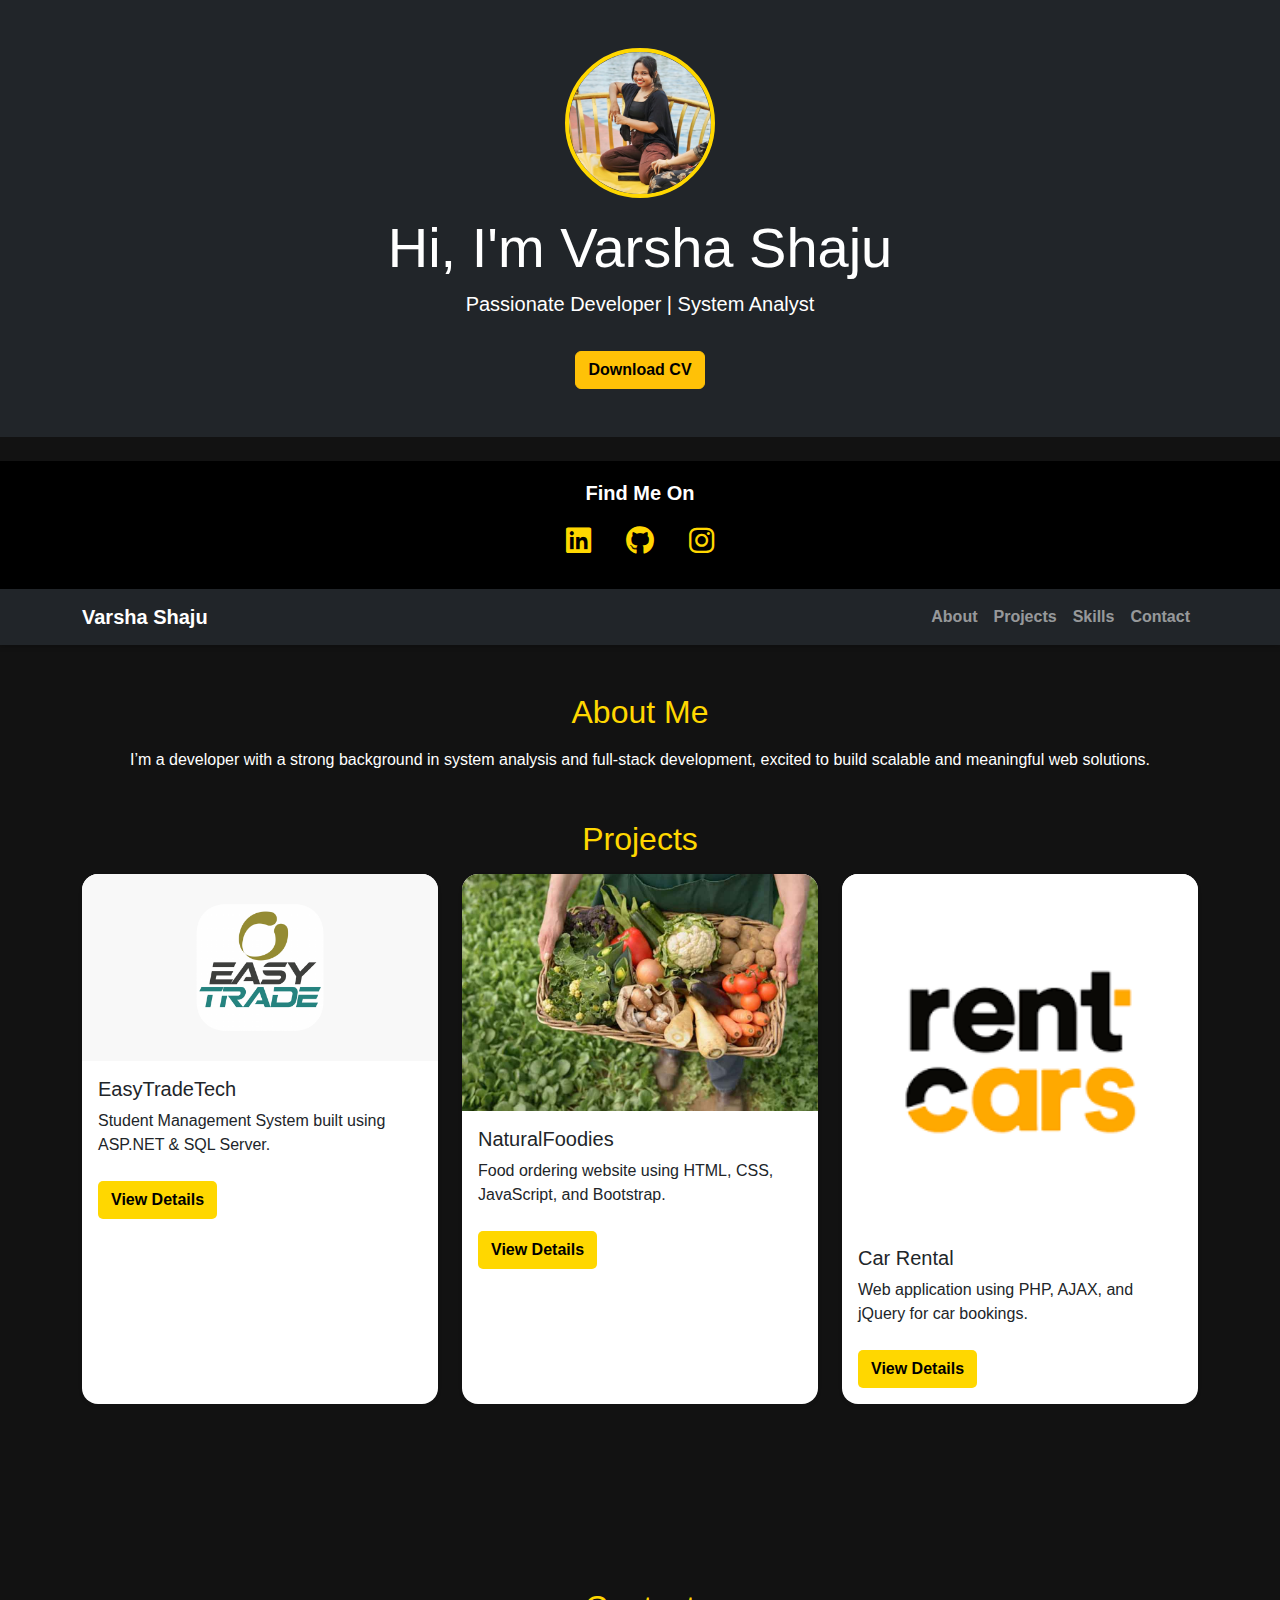
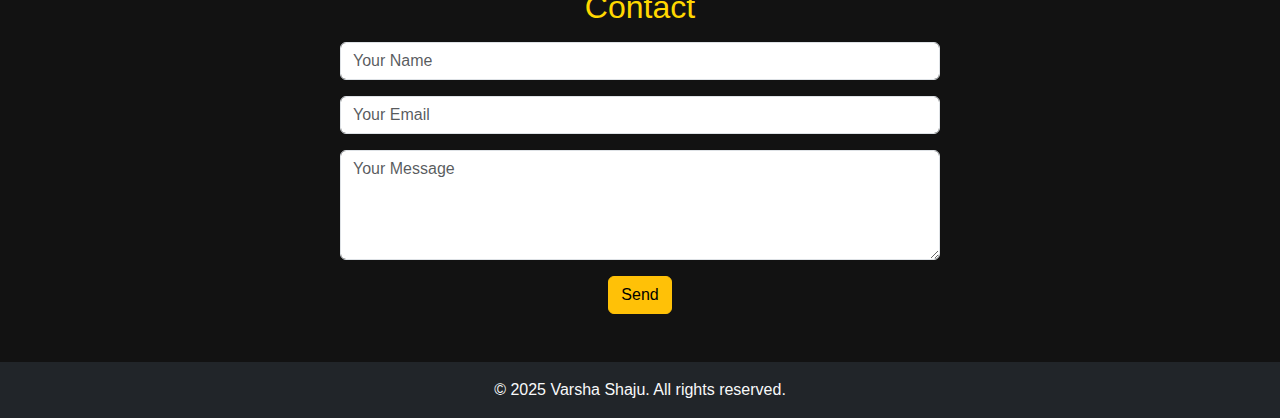
<file: index.html>
<!DOCTYPE html>
<html lang="en">
  <head>
    <meta charset="UTF-8" />
    <meta name="viewport" content="width=device-width, initial-scale=1.0" />
    <title>Varsha Shaju | Portfolio</title>
    <link href="https://cdn.jsdelivr.net/npm/bootstrap@5.3.0/dist/css/bootstrap.min.css" rel="stylesheet">
    <link rel="stylesheet" href="style.css" />
  
    <link rel="stylesheet" href="https://cdnjs.cloudflare.com/ajax/libs/font-awesome/6.5.0/css/all.min.css">
    <link href="https://cdn.jsdelivr.net/npm/aos@2.3.4/dist/aos.css" rel="stylesheet">

  </head>
  <body>
    <header class="bg-dark text-white text-center py-5">
      <img src="images/profile.jpg" alt="Varsha" class="profile-img mb-3">
      <h1 class="display-4">Hi, I'm Varsha Shaju</h1>
      <p class="lead">Passionate Developer | System Analyst</p>
      <a href="assets/varsha-shaju cv.pdf" class="btn btn-warning mt-3" download>Download CV</a>
    </header>

    <div class="social-section text-center mt-4">
        <h5 class="fw-bold text-white">Find Me On</h5>
        <div class="d-flex justify-content-center gap-3 mt-2">
          <a href="https://www.linkedin.com/in/varshashaju" target="_blank" class="social-icon">
            <i class="fab fa-linkedin"></i>
          </a>
          <a href="https://github.com/your-github-username" target="_blank" class="social-icon">
            <i class="fab fa-github"></i>
          </a>
          <a href="https://www.instagram.com/your-instagram-username" target="_blank" class="social-icon">
            <i class="fab fa-instagram"></i>
          </a>
        </div>
      </div>
      

      <nav class="navbar navbar-expand-lg navbar-dark bg-dark">
        <div class="container">
          <a class="navbar-brand" href="index.html">Varsha Shaju</a>
          <button class="navbar-toggler" type="button" data-bs-toggle="collapse" data-bs-target="#navbarNav">
            <span class="navbar-toggler-icon"></span>
          </button>
          <div class="collapse navbar-collapse" id="navbarNav">
            <ul class="navbar-nav ms-auto">
              <li class="nav-item"><a class="nav-link" href="about.html">About</a></li>
              <li class="nav-item"><a class="nav-link" href="#projects">Projects</a></li>
              <li class="nav-item"><a class="nav-link" href="#skills">Skills</a></li>
              <li class="nav-item"><a class="nav-link" href="#contact">Contact</a></li>
            </ul>
          </div>
        </div>
      </nav>
      

    <main class="container py-5 text-white">
      <section id="about" class="mb-5 text-center">
        <h2>About Me</h2>
        <p>I’m a developer with a strong background in system analysis and full-stack development, excited to build scalable and meaningful web solutions.</p>
      </section>

      

      <section id="projects" class="mb-5">
        <h2 class="text-center">Projects</h2>
        <div class="row g-4">
          <div class="col-md-4">
            <div class="card h-100 shadow-sm">
              <img src="images/easytradetech.jpg" class="card-img-top" alt="EasyTradeTech">
              <div class="card-body">
                <h5 class="card-title">EasyTradeTech</h5>
                <p class="card-text">Student Management System built using ASP.NET & SQL Server.</p>
                <a href="easytradetech.html" class="btn btn-custom mt-2">View Details</a>
              </div>
            </div>
          </div>
          <div class="col-md-4">
            <div class="card h-100 shadow-sm">
              <img src="images/naturalfoodies.jpg" class="card-img-top" alt="NaturalFoodies">
              <div class="card-body">
                <h5 class="card-title">NaturalFoodies</h5>
                <p class="card-text">Food ordering website using HTML, CSS, JavaScript, and Bootstrap.</p>
                <a href="naturalfoodies.html" class="btn btn-custom mt-2">View Details</a>
              </div>
            </div>
          </div>
          <div class="col-md-4">
            <div class="card h-100 shadow-sm">
              <img src="images/carrental.jpg" class="card-img-top" alt="Car Rental">
              <div class="card-body">
                <h5 class="card-title">Car Rental</h5>
                <p class="card-text">Web application using PHP, AJAX, and jQuery for car bookings.</p>
                <a href="carrental.html" class="btn btn-custom mt-2">View Details</a>
              </div>
            </div>
          </div>
        </div>
      </section>

      <section id="skills" class="text-center mb-5">
        <h2 data-aos="fade-up">Skills</h2>
        <div class="d-flex flex-wrap justify-content-center gap-3 mt-3" data-aos="zoom-in" data-aos-delay="200">
          <span class="badge bg-warning text-dark p-2">HTML</span>
          <span class="badge bg-warning text-dark p-2">CSS</span>
          <span class="badge bg-warning text-dark p-2">MS SQL</span>
          <span class="badge bg-warning text-dark p-2">PHP</span>
          <span class="badge bg-warning text-dark p-2">ASP.NET</span>
        </div>
      </section>
      

      <section id="contact" class="text-center">
        <h2>Contact</h2>
        <form class="mx-auto" style="max-width: 600px;">
          <div class="mb-3">
            <input type="text" class="form-control" placeholder="Your Name" required>
          </div>
          <div class="mb-3">
            <input type="email" class="form-control" placeholder="Your Email" required>
          </div>
          <div class="mb-3">
            <textarea class="form-control" rows="4" placeholder="Your Message" required></textarea>
          </div>
          <button type="submit" class="btn btn-warning">Send</button>
        </form>
      </section>
    </main>

    <footer class="bg-dark text-center text-light py-3">
      &copy; 2025 Varsha Shaju. All rights reserved.
    </footer>

    <script src="https://cdn.jsdelivr.net/npm/bootstrap@5.3.0/dist/js/bootstrap.bundle.min.js"></script>
    <!-- AOS JS -->
<script src="https://cdn.jsdelivr.net/npm/aos@2.3.4/dist/aos.js"></script>
<script>
  AOS.init();
</script>

  </body>
</html>
</file>
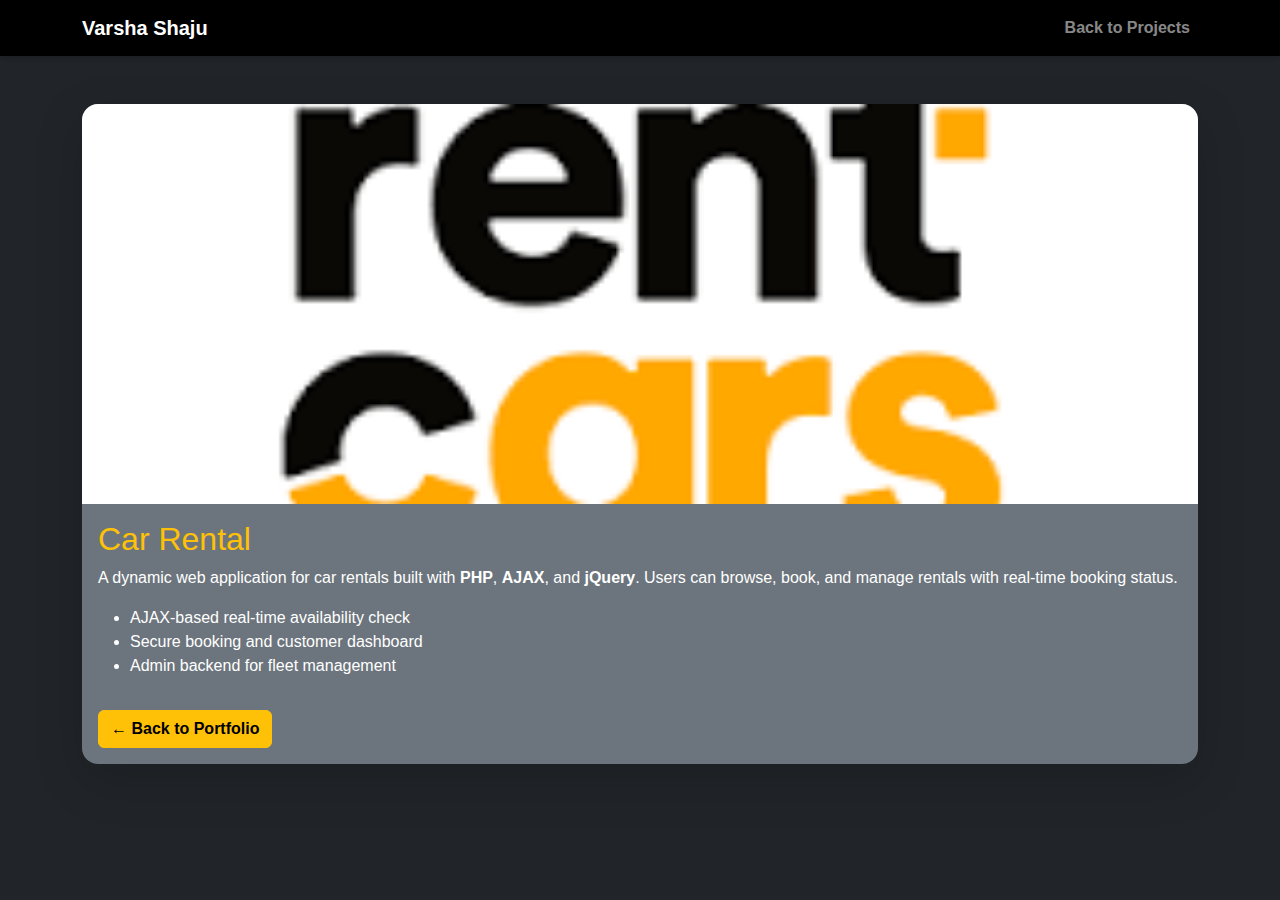
<file: carrental.html>
<!DOCTYPE html>
<html lang="en">
<head>
  <meta charset="UTF-8" />
  <meta name="viewport" content="width=device-width, initial-scale=1.0"/>
  <title>Car Rental | Project</title>
  <link href="https://cdn.jsdelivr.net/npm/bootstrap@5.3.0/dist/css/bootstrap.min.css" rel="stylesheet">
  <link rel="stylesheet" href="style.css">
  <!-- AOS CSS -->


</head>
<body class="bg-dark text-white">

  <!-- Navbar -->
  <nav class="navbar navbar-expand-lg navbar-dark bg-black">
    <div class="container">
      <a class="navbar-brand" href="index.html">Varsha Shaju</a>
      <button class="navbar-toggler" type="button" data-bs-toggle="collapse" data-bs-target="#navMenu">
        <span class="navbar-toggler-icon"></span>
      </button>
      <div class="collapse navbar-collapse" id="navMenu">
        <ul class="navbar-nav ms-auto">
          <li class="nav-item"><a href="index.html#projects" class="nav-link">Back to Projects</a></li>
        </ul>
      </div>
    </div>
  </nav>

  <!-- Project Card -->
  <div class="container py-5">
    <div class="card bg-secondary text-white shadow-lg">
      <img src="images/carrental.jpg" class="card-img-top" alt="Car Rental Screenshot">
      <div class="card-body">
        <h2 class="card-title text-warning">Car Rental</h2>
        <p class="card-text">
          A dynamic web application for car rentals built with <strong>PHP</strong>, <strong>AJAX</strong>, and <strong>jQuery</strong>. 
          Users can browse, book, and manage rentals with real-time booking status.
        </p>
        <ul>
          <li>AJAX-based real-time availability check</li>
          <li>Secure booking and customer dashboard</li>
          <li>Admin backend for fleet management</li>
        </ul>
        <a href="index.html#projects" class="btn btn-warning mt-3">← Back to Portfolio</a>
      </div>
    </div>
  </div>

  <script src="https://cdn.jsdelivr.net/npm/bootstrap@5.3.0/dist/js/bootstrap.bundle.min.js"></script>
</body>
</html>
</file>
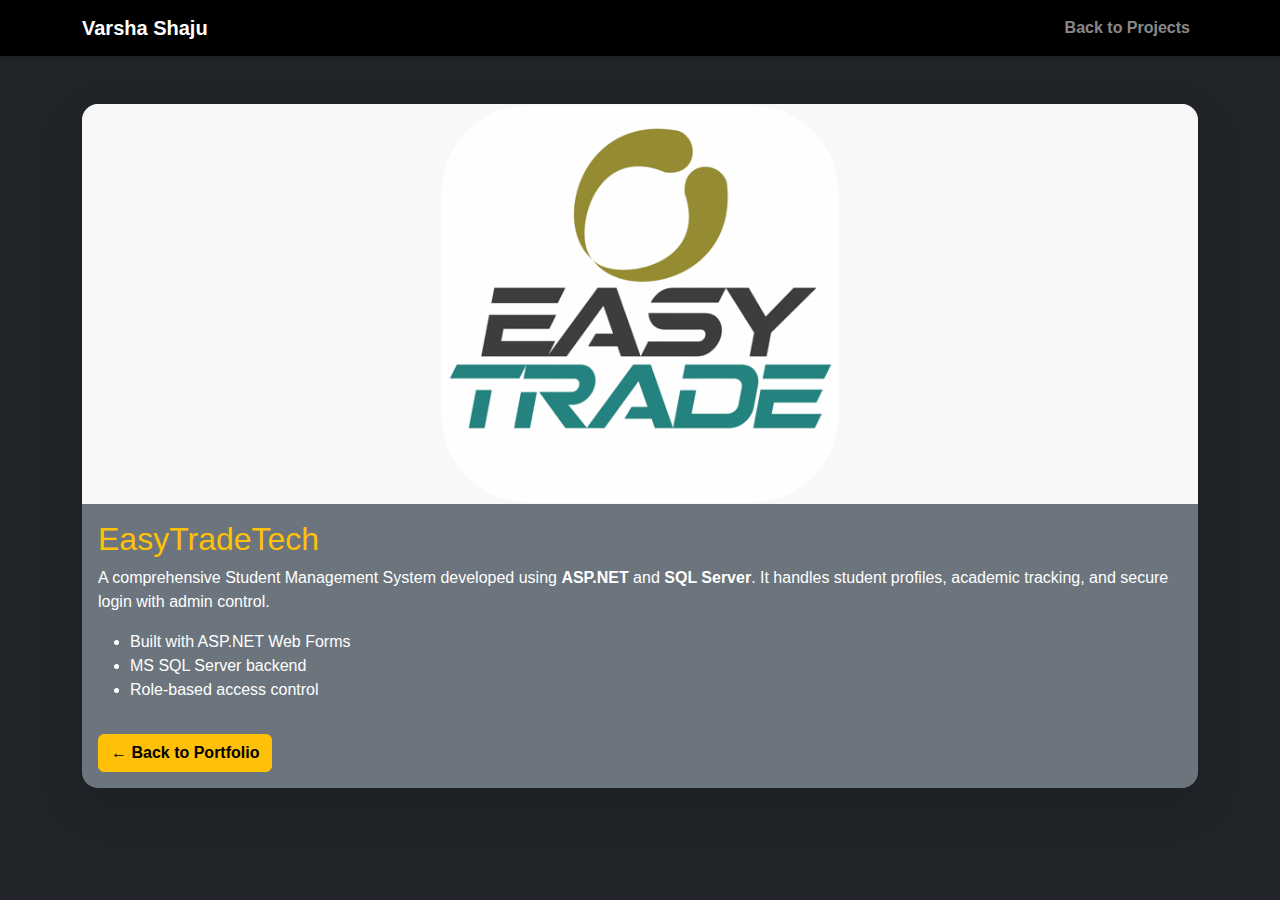
<file: easytradetech.html>
<!DOCTYPE html>
<html lang="en">
<head>
  <meta charset="UTF-8" />
  <meta name="viewport" content="width=device-width, initial-scale=1.0"/>
  <title>EasyTradeTech | Project</title>
  <link href="https://cdn.jsdelivr.net/npm/bootstrap@5.3.0/dist/css/bootstrap.min.css" rel="stylesheet">
  <link rel="stylesheet" href="style.css">
</head>
<body class="bg-dark text-white">

  <!-- Navbar -->
  <nav class="navbar navbar-expand-lg navbar-dark bg-black">
    <div class="container">
      <a class="navbar-brand" href="index.html">Varsha Shaju</a>
      <button class="navbar-toggler" type="button" data-bs-toggle="collapse" data-bs-target="#navMenu">
        <span class="navbar-toggler-icon"></span>
      </button>
      <div class="collapse navbar-collapse" id="navMenu">
        <ul class="navbar-nav ms-auto">
          <li class="nav-item"><a href="index.html#projects" class="nav-link">Back to Projects</a></li>
        </ul>
      </div>
    </div>
  </nav>

  <!-- Project Card -->
  <div class="container py-5">
    <div class="card bg-secondary text-white shadow-lg">
      <img src="images/easytradetech.jpg" class="card-img-top" alt="EasyTradeTech Screenshot">
      <div class="card-body">
        <h2 class="card-title text-warning">EasyTradeTech</h2>
        <p class="card-text">
          A comprehensive Student Management System developed using <strong>ASP.NET</strong> and <strong>SQL Server</strong>. 
          It handles student profiles, academic tracking, and secure login with admin control.
        </p>
        <ul>
          <li>Built with ASP.NET Web Forms</li>
          <li>MS SQL Server backend</li>
          <li>Role-based access control</li>
        </ul>
        <a href="index.html#projects" class="btn btn-warning mt-3">← Back to Portfolio</a>
      </div>
    </div>
  </div>

  <script src="https://cdn.jsdelivr.net/npm/bootstrap@5.3.0/dist/js/bootstrap.bundle.min.js"></script>
</body>
</html>
</file>
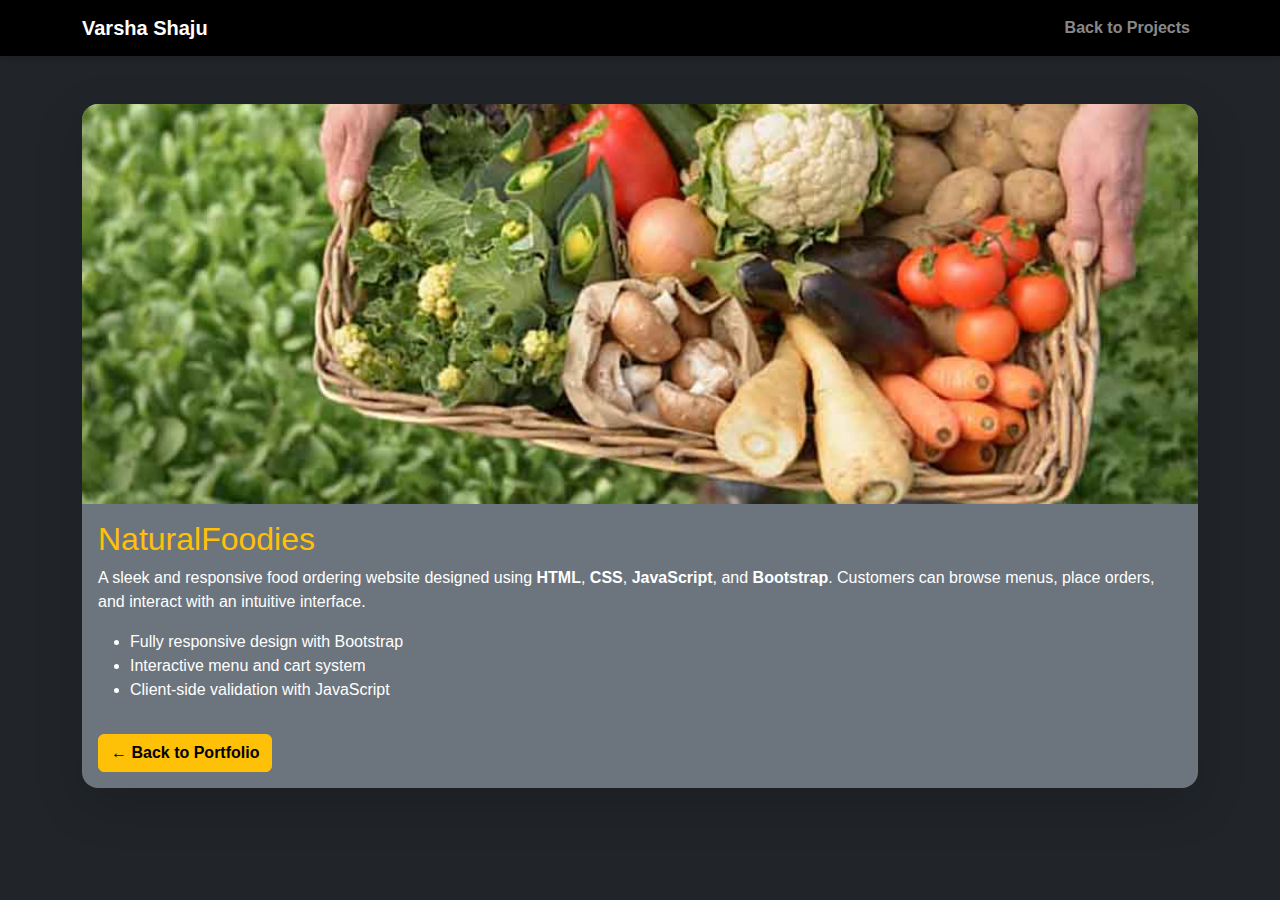
<file: naturalfoodies.html>
<!DOCTYPE html>
<html lang="en">
<head>
  <meta charset="UTF-8" />
  <meta name="viewport" content="width=device-width, initial-scale=1.0"/>
  <title>NaturalFoodies | Project</title>
  <link href="https://cdn.jsdelivr.net/npm/bootstrap@5.3.0/dist/css/bootstrap.min.css" rel="stylesheet">
  <link rel="stylesheet" href="style.css">
</head>
<body class="bg-dark text-white">

  <!-- Navbar -->
  <nav class="navbar navbar-expand-lg navbar-dark bg-black">
    <div class="container">
      <a class="navbar-brand" href="index.html">Varsha Shaju</a>
      <button class="navbar-toggler" type="button" data-bs-toggle="collapse" data-bs-target="#navMenu">
        <span class="navbar-toggler-icon"></span>
      </button>
      <div class="collapse navbar-collapse" id="navMenu">
        <ul class="navbar-nav ms-auto">
          <li class="nav-item"><a href="index.html#projects" class="nav-link">Back to Projects</a></li>
        </ul>
      </div>
    </div>
  </nav>

  <!-- Project Card -->
  <div class="container py-5">
    <div class="card bg-secondary text-white shadow-lg">
      <img src="images/naturalfoodies.jpg" class="card-img-top" alt="NaturalFoodies Screenshot">
      <div class="card-body">
        <h2 class="card-title text-warning">NaturalFoodies</h2>
        <p class="card-text">
          A sleek and responsive food ordering website designed using <strong>HTML</strong>, <strong>CSS</strong>, <strong>JavaScript</strong>, and <strong>Bootstrap</strong>. 
          Customers can browse menus, place orders, and interact with an intuitive interface.
        </p>
        <ul>
          <li>Fully responsive design with Bootstrap</li>
          <li>Interactive menu and cart system</li>
          <li>Client-side validation with JavaScript</li>
        </ul>
        <a href="index.html#projects" class="btn btn-warning mt-3">← Back to Portfolio</a>
      </div>
    </div>
  </div>

  <script src="https://cdn.jsdelivr.net/npm/bootstrap@5.3.0/dist/js/bootstrap.bundle.min.js"></script>
</body>
</html>
</file>
<file: style.css>
body {
    background-color: #000000;
    color: #ffffff;
    font-family: 'Segoe UI', Tahoma, Geneva, Verdana, sans-serif;
  }
  
  .profile-img {
    width: 150px;
    height: 150px;
    object-fit: cover;
    border-radius: 50%;
    border: 4px solid #ffd700;
  }

  .navbar .nav-links a.active {
    border-bottom: 2px solid #00bcd4; /* Highlight the active link */
}
.nav-link.active {
    border-bottom: 2px solid #00bcd4;  /* Highlight active link with an underline */
    color: #00bcd4;  /* Change color of the active link */
  }
  
  
  h2 {
    color: #ffd700;
    margin-bottom: 1rem;
  }

  body {
    background-color: #121212;
    color: #ffffff;
  }
  
  .card {
    border-radius: 1rem;
    overflow: hidden;
  }
  
  .card img {
    max-height: 400px;
    object-fit: cover;
  }
  
  .navbar {
    box-shadow: 0 2px 5px rgba(0,0,0,0.2);
  }
  
  body {
    background-color: #121212;
    color: #ffffff;
    font-family: 'Segoe UI', Tahoma, Geneva, Verdana, sans-serif;
  }
  
  a.btn-warning {
    font-weight: bold;
  }
  
  img {
    max-width: 100%;
    height: auto;
  }
  
  .social-section {
    background-color: #000;
    padding: 20px 0;
  }
  
  .social-section h5 {
    color: #ffffff;
    font-weight: bold;
  }
  
  .social-icon {
    color: #ffd700;
    background-color: transparent;
    font-size: 1.8rem;
    padding: 0.4rem 0.6rem;
    border-radius: 6px;
    transition: background-color 0.3s ease, transform 0.3s ease;
  }
  
  .social-icon:hover {
    background-color: #ffd700;
    color: #000;
    transform: scale(1.1);
  }
  .btn-custom {
    background-color: #ffd700;
    color: #000;
    font-weight: bold;
    border-radius: 5px;
    transition: 0.3s ease;
  }
  
  .btn-custom:hover {
    background-color: #ffc107;
    color: #000;
    transform: scale(1.05);
  }
  
  
  .card {
    border: none;
    transition: transform 0.3s ease-in-out;
  }
  .card:hover {
    transform: translateY(-10px);
    box-shadow: 0 10px 20px rgba(255, 215, 0, 0.3);
  }
  
  .navbar-brand, .nav-link {
    font-weight: bold;
  }
  .nav-link:hover {
    color: #ffd700 !important;
  }


  #skills span {
    font-size: 1.1rem;
    transition: transform 0.3s;
  }
  
  #skills span:hover {
    transform: scale(1.1);
  }
  
  @media (max-width: 767px) {
    .profile-img {
      width: 120px;
      height: 120px;
    }
  
    h1 {
      font-size: 2rem;
    }
  
    .card-text {
      font-size: 0.95rem;
    }
  }
</file>
